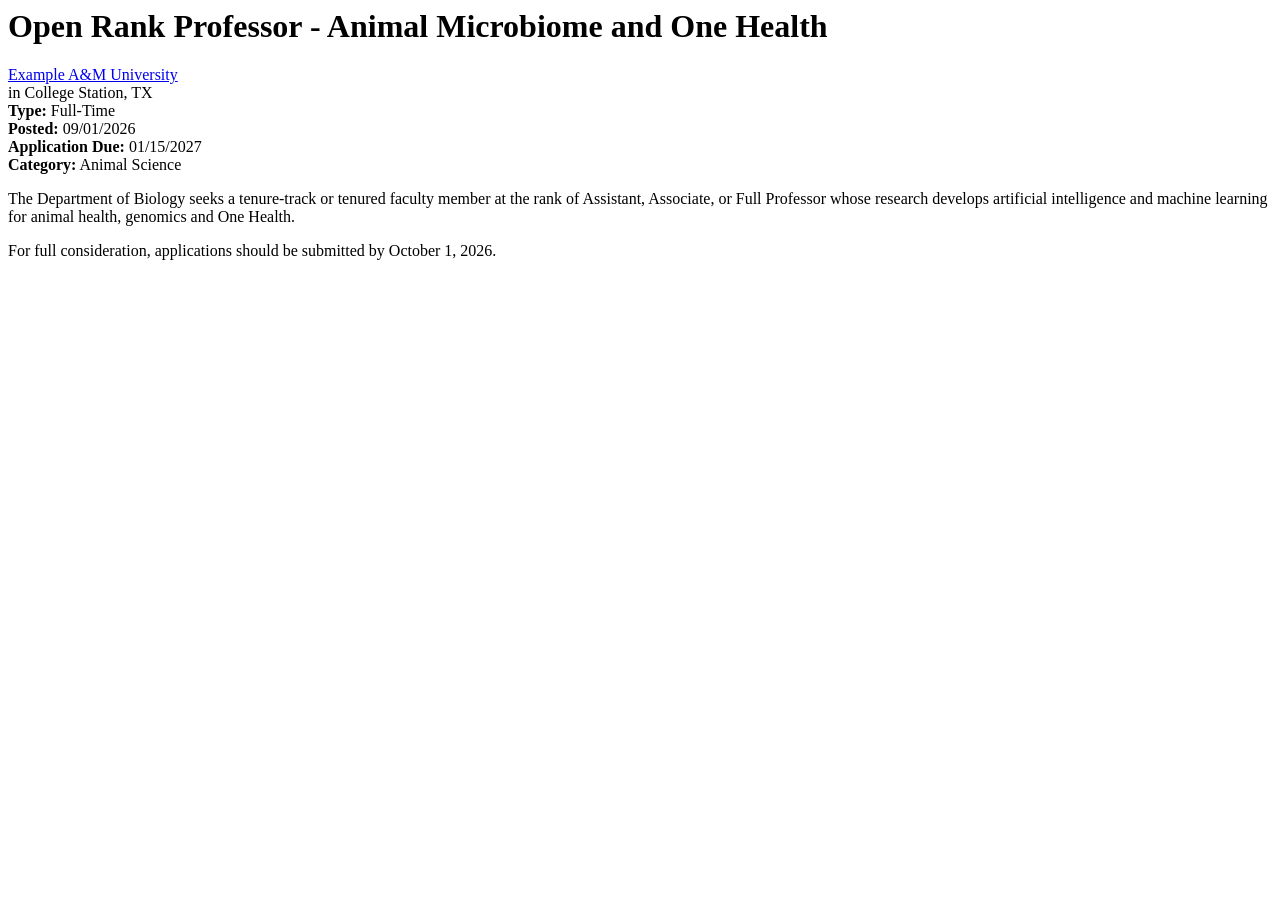
<file: tests/fixtures/hej_job_2001.html>
<html><body><div id="jobtitle-header"><h1>Open Rank Professor - Animal Microbiome and One Health</h1></div>
<div id="jobLocation"><div class="job-inst"><a href="https://example.edu">Example A&amp;M University</a></div><div class="job-loc"><span class="at">in</span> College Station, TX</div></div>
<div id="jobAttrib"><div class="job-info"><strong>Type:</strong> Full-Time <br><strong>Posted:</strong> 09/01/2026 <br><strong>Application Due:</strong> 01/15/2027 <br><strong>Category:</strong> <a class="job-cat">Animal Science</a><br></div></div>
<div id="jobDesc"><p>The Department of Biology seeks a tenure-track or tenured faculty member at the rank of Assistant, Associate, or Full Professor whose research develops artificial intelligence and machine learning for animal health, genomics and One Health.</p><p>For full consideration, applications should be submitted by October 1, 2026.</p></div>
</body></html>
</file>
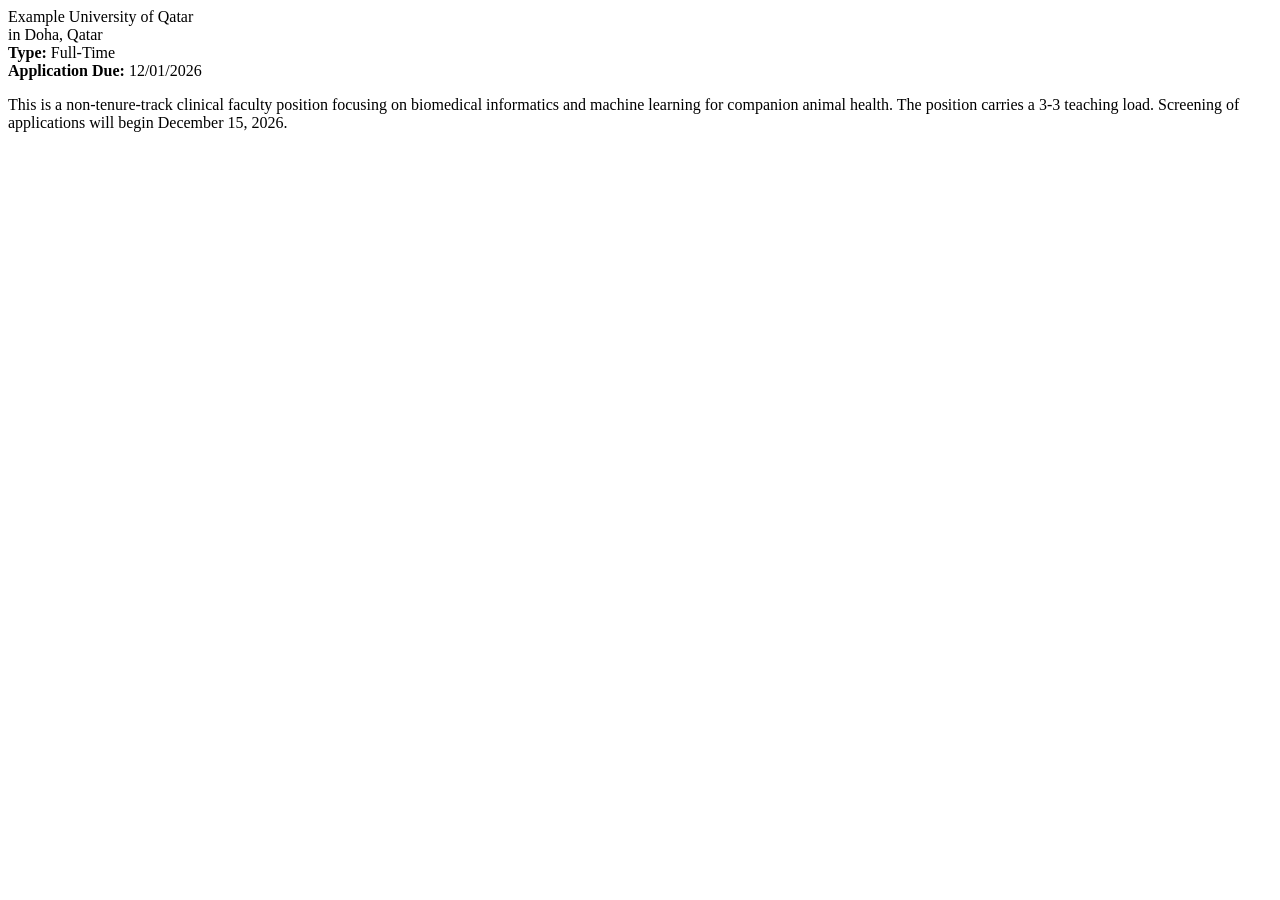
<file: tests/fixtures/hej_job_2004.html>
<html><body><div id="jobLocation"><div class="job-inst"><a>Example University of Qatar</a></div><div class="job-loc">in Doha, Qatar</div></div>
<div id="jobAttrib"><div class="job-info"><strong>Type:</strong> Full-Time <br><strong>Application Due:</strong> 12/01/2026 <br></div></div>
<div id="jobDesc"><p>This is a non-tenure-track clinical faculty position focusing on biomedical informatics and machine learning for companion animal health. The position carries a 3-3 teaching load. Screening of applications will begin December 15, 2026.</p></div></body></html>
</file>
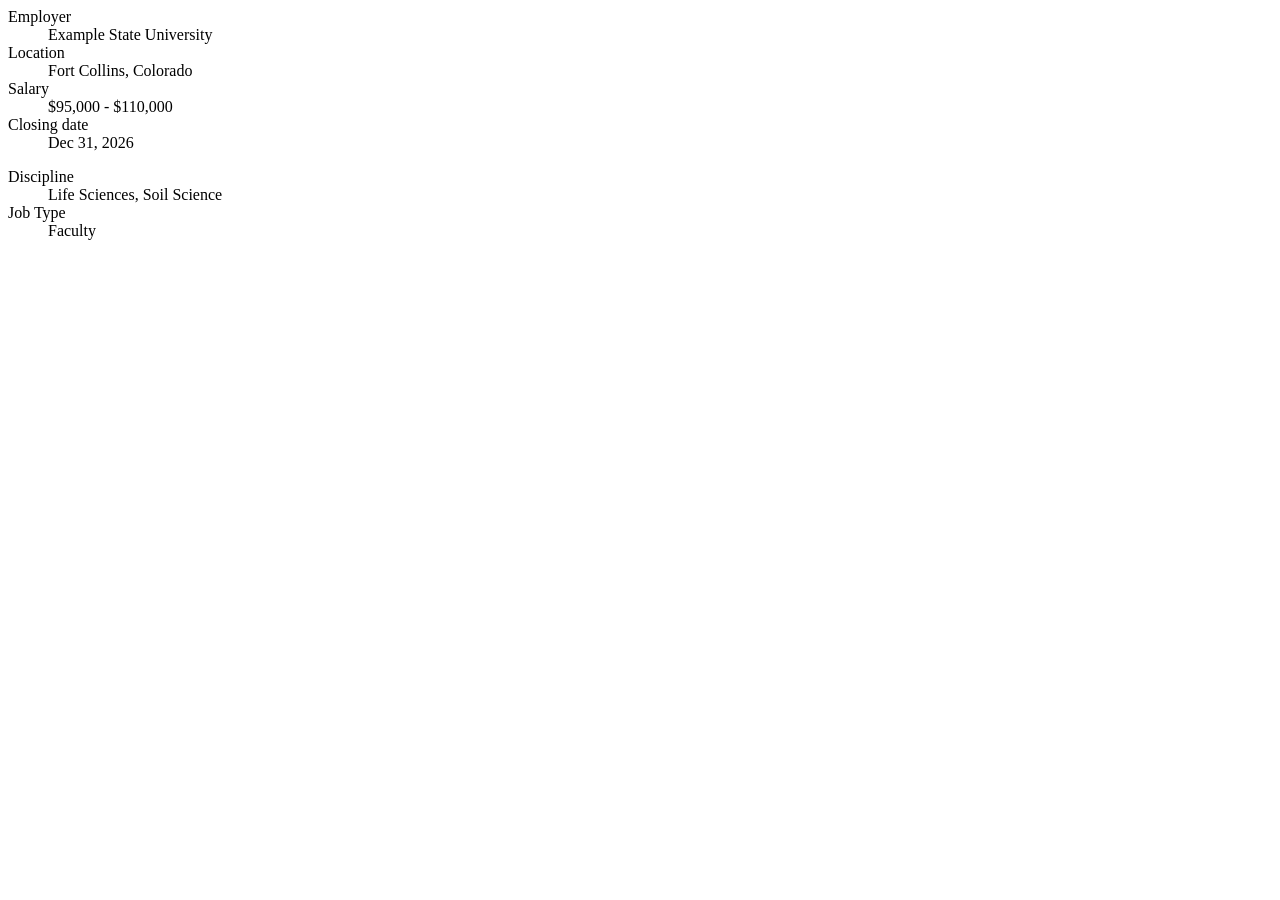
<file: tests/fixtures/madgex_job_1001.html>
<html><head><script type="application/ld+json">
{ "@context": "https://schema.org/", "@type": "JobPosting",
  "title": "Assistant Professor of Computational Biology",
  "description": "<p>The Department of Biology at Example State University invites applications for a nine-month, tenure-track Assistant Professor position in computational biology.</p><p>We seek a scientist who develops machine learning methods for single-cell genomics and biological data science.</p><p>The appointment is 60% research and 40% teaching.</p><p>Review of applications will begin November 1, 2026 and continue until the position is filled.</p>",
  "datePosted": "2026-10-01T13:00:00.000Z", "validThrough": "2026-12-31T23:59:00.000Z",
  "hiringOrganization": {"name": "Example State University", "@type": "Organization"},
  "jobLocation": [{"@type": "Place", "address": {"@type": "PostalAddress", "addressLocality": "Fort Collins", "addressRegion": "Colorado", "addressCountry": "US"}}],
  "employmentType": "[\"FULL_TIME\"]" }
</script></head><body>
<dl class="mds-list"><dt>Employer</dt><dd>Example State University</dd><dt>Location</dt><dd>Fort Collins, Colorado</dd><dt>Salary</dt><dd>$95,000 - $110,000</dd><dt>Closing date</dt><dd>Dec 31, 2026</dd></dl>
<dl class="mds-list"><dt>Discipline</dt><dd>Life Sciences, Soil Science</dd><dt>Job Type</dt><dd>Faculty</dd></dl>
</body></html>
</file>
